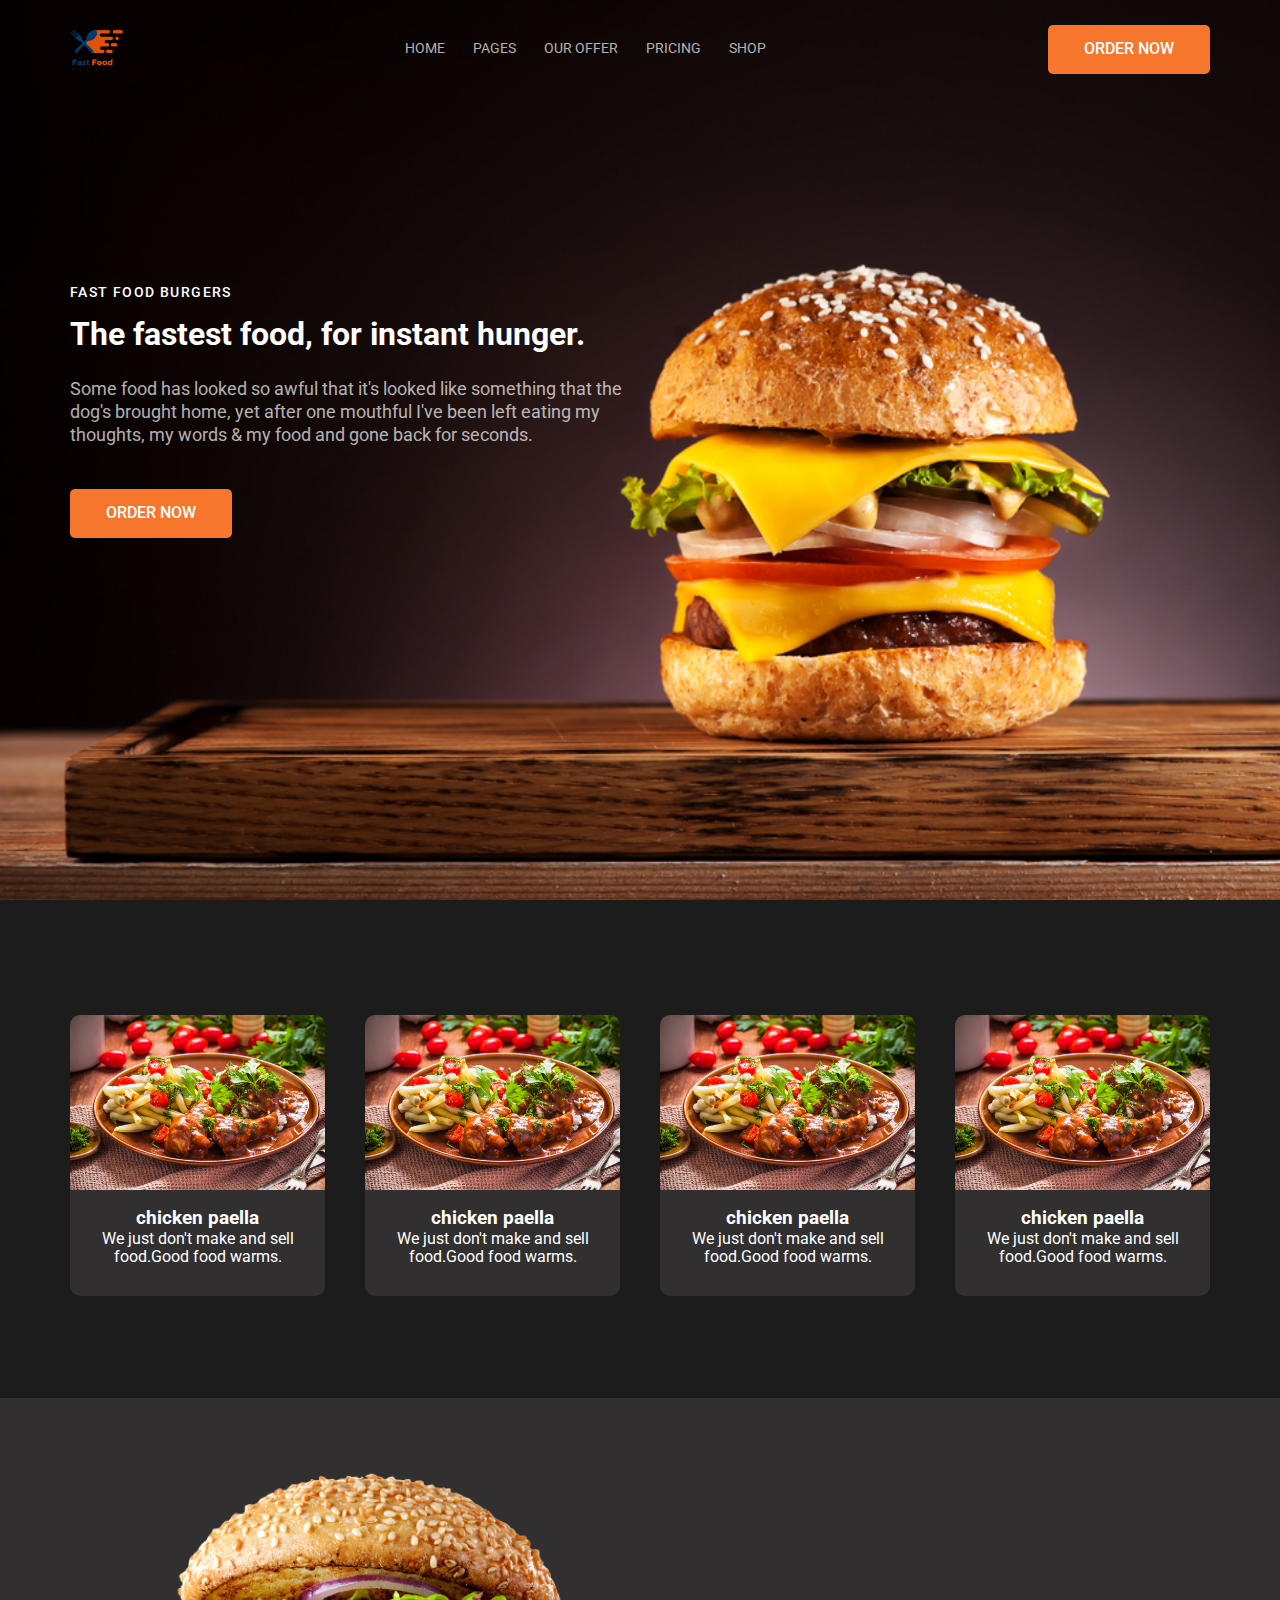
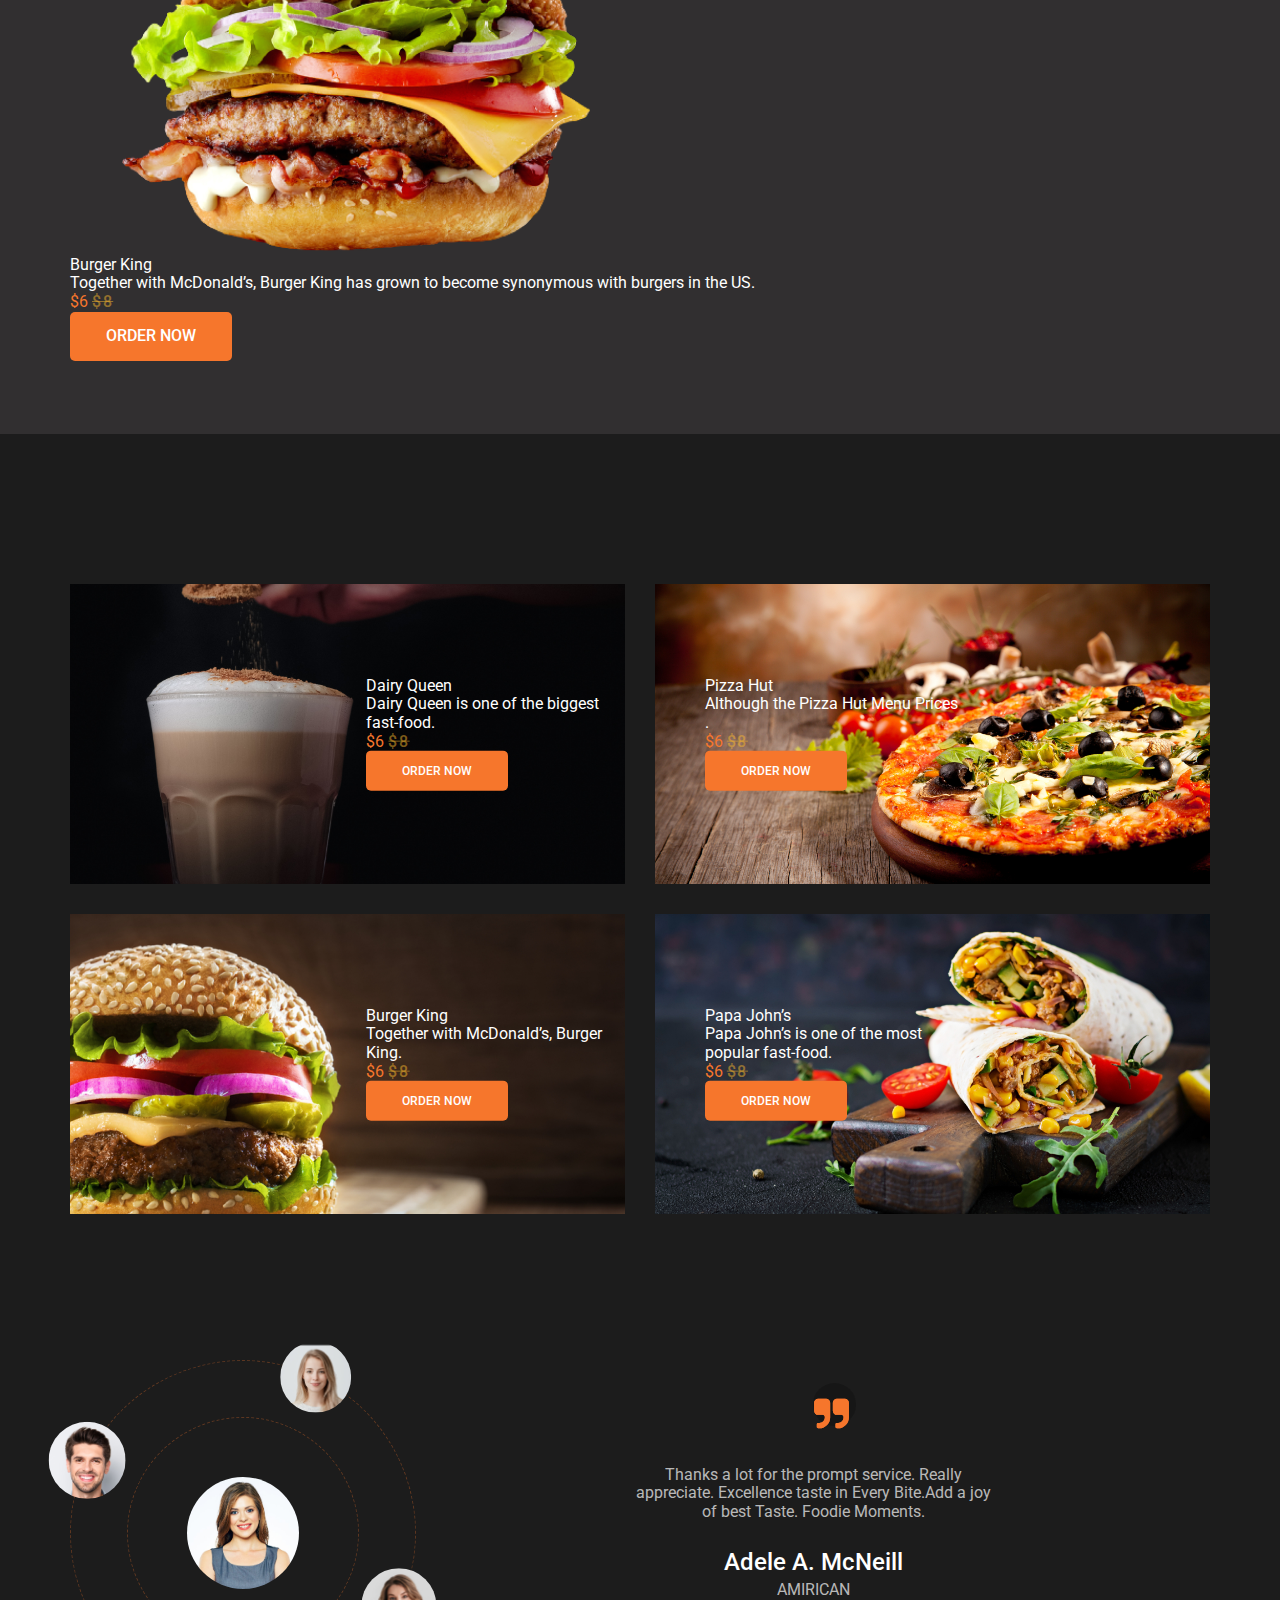
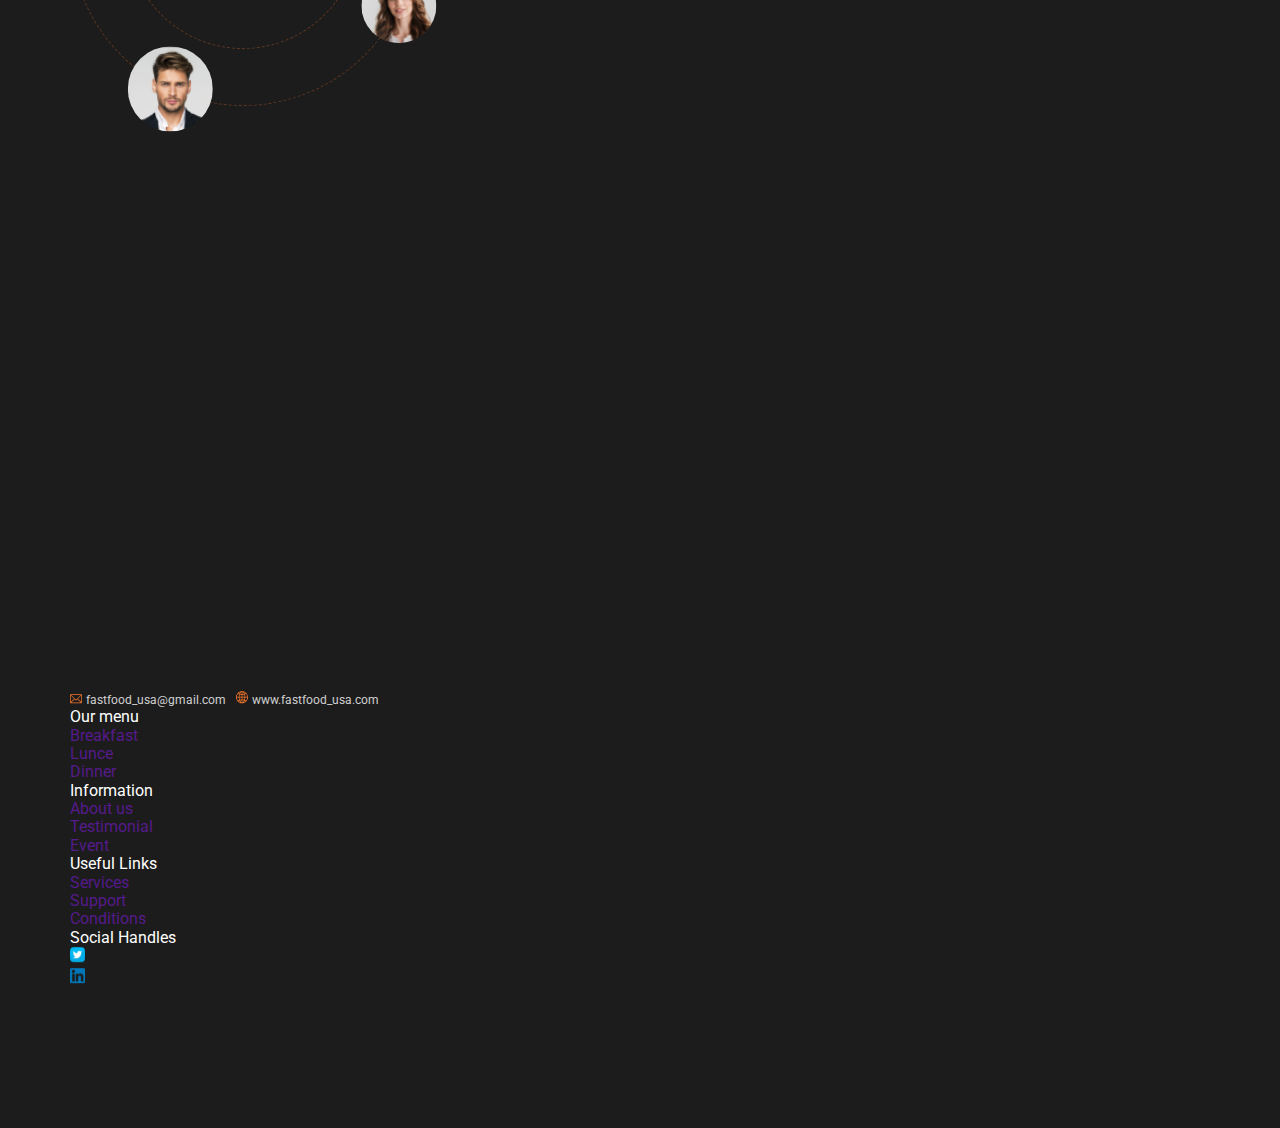
<file: index.html>
<!DOCTYPE html>
<html lang="en">

<head>
    <meta charset="UTF-8">
    <meta http-equiv="X-UA-Compatible" content="IE=edge">
    <meta name="viewport" content="width=1200, initial-scale=1.0">
    <title>Document</title>
    <link rel="preconnect" href="https://fonts.googleapis.com">
    <link rel="preconnect" href="https://fonts.gstatic.com" crossorigin>
    <link href="https://fonts.googleapis.com/css2?family=Roboto:wght@300;400;700&display=swap" rel="stylesheet">
    <link rel="stylesheet" href="css/normize.css">
    <link rel="stylesheet" href="css/style.css">
</head>

<body>
    <div class="wrapper">
        <section class="hero">
            <div class="container">
                <header class="header">
                    <div class="logo"><img src="img/content/fast-food-logo.png" alt="ergreg" class="logo__img">
                    </div>
                    <nav class="nav">
                        <ul class="nav__list">
                            <li class="nav__item">
                                <a href="#!" class="nav__link">HOME</a>
                            </li>
                            <li class="nav__item">
                                <a href="#!" class="nav__link">PAGES</a>
                            </li>
                            <li class="nav__item">
                                <a href="#!" class="nav__link">OUR OFFER</a>
                            </li>
                            <li class="nav__item">
                                <a href="#!" class="nav__link">PRICING</a>
                            </li>
                            <li class="nav__item">
                                <a href="#!" class="nav__link">SHOP</a>
                            </li>
                        </ul>
                    </nav>
                    <button class="btn">ORDER NOW</button>
                </header>
                <div class="content">
                    <div class="content__disk">
                        <div class="content__headline">FAST FOOD BURGERS</div>
                        <h1 class="tittle content__title">The fastest food, for instant hunger.</h1>
                        <div class="content__text">Some food has looked so awful that it's looked like something that
                            the dog's
                            brought home, yet after one mouthful I've been left eating my thoughts, my words & my food
                            and
                            gone back for seconds.
                        </div>
                    </div>
                    <BUtton class="btn">ORDER NOW</BUtton>
                </div>
            </div>
        </section>
        <section class="food">
            <div class="container">
                <ul class="food__list">
                    <li class="food__item product-card">
                        <div class="product-card__img-wrap">
                            <img src="img/content/chicken-paella.jpg" alt="regjupeg" class="product-card__img">
                        </div>
                        <h3 class="product-card__tittle">chicken paella</h3>
                        <div class="paragrapg product-card__desc">We just don't make and sell food.Good food warms.
                        </div>
                    </li>
                    <li class="food__item product-card">
                        <div class="product-card__img-wrap">
                            <img src="img/content/chicken-paella.jpg" alt="regjupeg" class="product-card__img">
                        </div>
                        <h3 class="product-card__tittle">chicken paella</h3>
                        <div class="paragrapg product-card__desc">We just don't make and sell food.Good food warms.
                        </div>
                    </li>
                    <li class="food__item product-card">
                        <div class="product-card__img-wrap">
                            <img src="img/content/chicken-paella.jpg" alt="regjupeg" class="product-card__img">
                        </div>
                        <h3 class="product-card__tittle">chicken paella</h3>
                        <div class="paragrapg product-card__desc">We just don't make and sell food.Good food warms.
                        </div>
                    </li>
                    <li class="food__item product-card">
                        <div class="product-card__img-wrap">
                            <img src="img/content/chicken-paella.jpg" alt="regjupeg" class="product-card__img">
                        </div>
                        <h3 class="product-card__tittle">chicken paella</h3>
                        <div class="paragrapg product-card__desc">We just don't make and sell food.Good food warms.
                        </div>
                    </li>
                </ul>
            </div>

        </section>
        <section class="order">
            <div class="container order__containtr">
                <div class="order__img-wrap">
                    <img src="img/content/bk.png" alt="thraeasdf" class="order__img">
                </div>
                <div class="order__desc">
                    <div class="action order__action">
                        <div class=" action__tittle order__tittle">Burger King</div>
                        <div class="paragrag order__paragrapg">
                            Together with McDonald’s, Burger King has grown to become synonymous with burgers in the US.
                        </div>
                        <div class="order__price">
                            <span class="price__new price__new_size_big">$6</span>
                            <span class="price__old">$8</span>
                        </div>
                        <button class="btn">ORDER NOW</button>
                    </div>
                </div>
            </div>
        </section>
        <section class="offers">
            <div class="container">
                <ul class="offers__list">
                    <li class="offers__item offer">
                        <img src="img/content/Dairy-Queen.jpg" alt="sadgasg" class="offers__img">
                        <div class="action offer__action">
                            <div class=" action__tittle ">Dairy Queen</div>
                            <div class="paragrag order__paragrapg">
                                Dairy Queen is one of the biggest fast-food.
                            </div>
                            <div class="order__price">
                                <span class="price__new">$6</span>
                                <span class="price__old">$8</span>
                            </div>
                            <button class="btn offer__btn">ORDER NOW</button>
                        </div>
                    </li>
                    <li class="offers__item offer">
                        <img src="img/content/Pizza-Hut.jpg" alt="sadgasg" class="offers__img">
                        <div class="action offer__action">
                            <div class=" action__tittle ">Pizza Hut</div>
                            <div class="paragrag order__paragrapg">
                                Although the Pizza Hut Menu Prices .
                            </div>
                            <div class="order__price">
                                <span class="price__new">$6</span>
                                <span class="price__old">$8</span>
                            </div>
                            <button class="btn offer__btn">ORDER NOW</button>
                        </div>
                    </li>
                    <li class="offers__item offer">
                        <img src="img/content/CDSDQwsqfD 1.png" alt="sadgasg" class="offers__img">
                        <div class="action offer__action">
                            <div class=" action__tittle ">Burger King</div>
                            <div class="paragrag order__paragrapg">
                                Together with McDonald’s, Burger King.
                            </div>
                            <div class="order__price">
                                <span class="price__new">$6</span>
                                <span class="price__old">$8</span>
                            </div>
                            <button class="btn offer__btn">ORDER NOW</button>
                        </div>
                    </li>
                    <li class="offers__item offer">
                        <img src="img/content/Papa-John’s.jpg" alt="sadgasg" class="offers__img">
                        <div class="action offer__action">
                            <div class=" action__tittle ">Papa John’s</div>
                            <div class="paragrag offer__paragrapg">
                                Papa John’s is one of the most popular fast-food.
                            </div>
                            <div class="order__price">
                                <span class="price__new">$6</span>
                                <span class="price__old">$8</span>
                            </div>
                            <button class="btn offer__btn">ORDER NOW</button>
                        </div>
                    </li>
                </ul>
            </div>
        </section>
        <section class="feedback">
            <div class="container feedback__container">
                <div class="feedback__avatars feedbacl__column">
                    <ul class="avatars">
                        <li class="avatar feedback__avatar">
                            <a href="a" class="avatar__link">
                                <img src="img/content/man.png" alt="gfhngfdwdq" class="avatar__img">
                            </a>
                        </li>
                        <li class="avatar feedback__avatar">
                            <a href="a" class="avatar__link">
                                <img src="img/content/girl.png" alt="gfhngfdwdq" class="avatar__img">
                            </a>
                        </li>
                        <li class="avatar feedback__avatar">
                            <a href="a" class="avatar__link">
                                <img src="img/content/girl2.png" alt="gfhngfdwdq" class="avatar__img">
                            </a>
                        </li>
                        <li class="avatar feedback__avatar">
                            <a href="a" class="avatar__link">
                                <img src="img/content/man2.png" alt="gfhngfdwdq" class="avatar__img">
                            </a>
                        </li>
                        <li class="avatar feedback__avatar">
                            <a href="a" class="avatar__link">
                                <img src="img/content/girl3.jfif" alt="gfhngfdwdq" class="avatar__img">
                            </a>
                        </li>
                    </ul>
                </div>
                <div class="review feedback__column">
                    <div class="review">
                        <div class="review__text">Thanks a lot for the prompt service. Really appreciate. Excellence
                            taste
                            in Every Bite.Add a joy of best Taste. Foodie Moments.</div>
                    </div>
                    <div class="review__user-name">Adele A. McNeill</div>
                    <div class="review__user-info">AMIRICAN</div>
                </div>
            </div>
        </section>
        <footer class="footer">
            <div class="container footer__container">
                <div class="footer__contact">
                    <a href="!#" class="footer"></a>
                    <div class="footer__links">
                        <div class="contact-link">
                            <a href="" class="content-link">
                                <img src="img/icons/email.svg" alt="" class="contact-link__img">
                                <span class="contact-link__text">fastfood_usa@gmail.com</span>
                            </a>
                            <a href="" class="content-link">
                                <img src="img/icons/web.svg" alt="" class="contact-link__img">
                                <span class="contact-link__text"> www.fastfood_usa.com</span>
                            </a>
                        </div>
                    </div>
                    <ul class="footer__menu">
                        <li class="footer__menu-col">
                            <div class="footer__menu-tittle">Our menu</div>
                            <ul class="footer__menu-item">
                                <a href="" class="footer__menu-link">Breakfast</a>
                            </ul>
                            <ul class="footer__menu-item">
                                <a href="" class="footer__menu-link">Lunce</a>
                            </ul>
                            <ul class="footer__menu-item">
                                <a href="" class="footer__menu-link">Dinner</a>
                            </ul>

                        </li>
                        <li class="footer__menu-col">
                            <div class="footer__menu-tittle">Information</div>
                            <ul class="footer__menu-item">
                                <a href="" class="footer__menu-link">About us </a>
                            </ul>
                            <ul class="footer__menu-item">
                                <a href="" class="footer__menu-link">Testimonial</a>
                            </ul>
                            <ul class="footer__menu-item">
                                <a href="" class="footer__menu-link">Event</a>
                            </ul>

                        </li>
                        <li class="footer__menu-col">
                            <div class="footer__menu-tittle">Useful Links</div>
                            <ul class="footer__menu-item">
                                <a href="" class="footer__menu-link">Services</a>
                            </ul>
                            <ul class="footer__menu-item">
                                <a href="" class="footer__menu-link">Support</a>
                            </ul>
                            <ul class="footer__menu-item">
                                <a href="" class="footer__menu-link">Conditions</a>
                            </ul>
                        </li>
                        <li class="footer__menu-col">
                            <div class="footer__menu-tittle">Social Handles</div>
                            <ul class="social">
                                <li class="social__item">
                                    <a href="" class="social__link">
                                        <img src="img/content/twitter 1.svg" alt="twitter" class="social__icon">
                                    </a>
                                </li>
                                <li class="social__item">
                                    <a href="" class="social__link">
                                        <img src="img/content/linkedin 1.svg" alt="linkedin" class="social__icon">
                                    </a>
                                </li>
                            </ul>
                        </li>
                    </ul>
                </div>
            </div>
        </footer>
    </div>
</body>

</html>
</file>
<file: css/style.css>
* {
    box-sizing: border-box;
}

html,
body {
    height: 100%;
}

body {
    font-family: 'Roboto', sans-serif;
    color: #FFFFFF;
}

.wrapper {
    min-height: 100%;
    background-color: #1C1C1C;
}

ul {
    margin: 0;
    padding: 0;
}

ul>li {
    list-style: none;
}

a {
    text-decoration: none;
    display: block;
}

h1,
h2,
h3,
h4,
h5 {
    margin: 0;
}

img {
    max-width: 100%;
}

.container {
    max-width: 1140px;
    margin: 0 auto;
}

.hero {
    background: url(../img/content/hero-bg.jpg) no-repeat center/cover;
    height: 100vh;
}

.header {
    display: flex;
    align-items: center;
    justify-content: space-between;
    padding: 25px 0px;
}

.logo {
    width: 53px;
    height: 42px;
}

.logo__img {
    width: 100%;
    height: 100%;
    object-fit: contain;
}



.nav__list {
    display: flex;
}

.nav__item {
    margin-right: 28px;
}

.nav__item:last-child {
    margin-right: 0;
}

.nav__link {
    font-size: 14px;
    line-height: 1.14;
    color: rgba(255, 255, 255, 0.7);
    font-weight: 400;
}

.btn {
    background-color: #F6762C;
    border: none;
    border-radius: 5px;
    padding: 15px 36px;
    color: #FFFFFF;
    font-weight: 500;
    font-size: 16px;
    line-height: 1.18;
    transition: all 0.8s;
}

.btn:hover {
    background-color: #ff0400;
}

.content {
    max-width: 49%;
    color: #FFFFFF;
    padding-top: 186px;
}



.content__headline {
    font-weight: 500;
    font-size: 14px;
    line-height: 1.14;
    letter-spacing: 0.1em;
    margin-bottom: 15px;
}

.title {
    font-weight: 500;
    font-size: 57px;
    line-height: 1.17;
}

.content__title {
    margin-bottom: 24px;
}

.content__text {
    font-weight: 400;
    font-size: 18px;
    line-height: 1.3;
    color: rgba(255, 255, 255, 0.7);
    margin-bottom: 42px;
}

.food {
    padding: 115px 0px 102px;
}

.food__list {
    display: flex;
    justify-content: space-between;
}

.food__item {
    width: calc(25% - 30px);
}

.product-card {
    background: #312F30;
    border-radius: 10px;
    overflow: hidden;
    text-align: center;
    padding-bottom: 30px;
}

.product-card__img-wrap {
    width: 100%;
    height: 175px;
    overflow: hidden;
    margin-bottom: 18px;
}

.product-card__img {
    width: 100%;
    height: 100%;
    object-fit: cover;
}

.product-card__title {
    font-weight: 500;
    font-size: 20px;
    line-height: 23px;
    margin-bottom: 13px;
}

.paragraph {
    font-weight: 400;
    font-size: 16px;
    line-height: 1.19;
    color: rgba(255, 255, 255, 0.7);
}




.order {
    padding: 73px 0px;
    background: #312F30;
    ;
}



.order__container {
    display: flex;
    align-items: center;
}

.order__img-wrap {
    width: 50%;
    text-align: center;
}


.order__desk {
    width: 50%;
    padding-left: 109px;
}

.order__acton {
    max-width: 368px;
}





.order__title {
    margin-bottom: 24px;
}


.action__title {
    font-weight: 500;
    font-size: 44.2px;
    line-height: 52px;
}



.order__paragraph {
    margin-bottom: 13px;
}



.price {
    line-height: 19px;
    font-weight: 500;
    letter-spacing: 0.1em;
}

.oder-price {
    margin-bottom: 11px;

}



.price__new {
    color: #F6762C;
}

.price__new_size_big {
    font: 20px;
}

.price__old {
    font-weight: 500;
    font-size: 16px;
    line-height: 19px;
    letter-spacing: 0.1em;
    text-decoration-line: line-through;
    color: #F6762C;
    color: rgba(246, 181, 44, 0.5);
}

.offers {
    padding: 150px 0px 146px;

}

.offers__list {
    display: flex;
    flex-wrap: wrap;
    justify-content: space-between;
    row-gap: 30px;
}

.offers__item {
    width: 48.7%;
    height: 300px;
    position: relative;
}

.offers__item:before {
    content: "";
    width: 100%;
    height: 100%;
    background-color: rgba(0, 0, 0, 0);
    position: absolute;
    transition: all 0.8s;
}


.offers__item:hover:before {
    background-color: #00000096;
}


.offer {
    position: relative;
}

.offers__img {
    width: 100%;
    height: 100%;
    object-fit: cover;
}

.offers__item:nth-child(even) .offer__action {
    left: 9%;
}

.offer__action {
    position: absolute;
    top: 50%;
    transform: translate(0, -50%);
    width: 46.6%;
    right: 0;
}

.offer .action__title {
    font-size: 30px;
    line-height: 35px;
    margin-bottom: 20px;
}

.offer__paragraph {
    margin-bottom: 11px;
}



.offer-price {
    margin-bottom: 11px;
}



.offer__btn {
    padding: 13px 36px;
    font-size: 12px;
}

.feedback {
    padding-bottom: 194px;
}


.feedback__container {
    display: flex;
    align-items: center;
}

.feedback__avatars-wrap {}


.feedback_column {
    width: 50%;
}

.avatars {
    width: 346px;
    height: 346px;
    position: relative;
    border: 1px dashed rgba(246, 118, 44, 0.3);
    border-radius: 50%;
    transform: rotate(-65deg);
}

.avatars::after {
    content: "";
    width: 230px;
    height: 230px;
    border: 1px dashed rgba(246, 118, 44, 0.3);
    display: block;
    border: inherit;
    top: 50%;
    left: 50%;
    transform: translate(-50%, -50%);
    position: absolute;
    border-radius: 50%;
}

.avatar {
    width: 85px;
    height: 85px;
    overflow: hidden;
    border-radius: 50%;

}

.feedback__avatar {
    position: absolute;
    transform: rotate(65deg);
}

.feedback__avatar:nth-child(1) {
    top: 0;
    left: 50%;
    transform: translate(-50%, -50%) rotate(65deg);
    height: 77px;
    width: 77px;


}

.feedback__avatar:nth-child(2) {
    top: 50%;
    right: 0;
    transform: translate(50%, -50%) rotate(65deg);
    height: 71px;
    width: 71px;


}

.feedback__avatar:nth-child(3) {
    bottom: 0;
    left: 50%;
    transform: translate(-50%, 50%) rotate(65deg);
    height: 75px;
    width: 75px;

}

.feedback__avatar:nth-child(4) {
    top: 50%;
    left: 0;
    transform: translate(-50%, -50%) rotate(65deg);
    height: 85px;
    width: 85px;

}

.feedback__avatar:nth-child(5) {

    top: 50%;
    left: 50%;
    transform: translate(-50%, -50%) rotate(65deg);
    height: 112px;
    width: 112px;

}

.feedback__avatars {}

.avatar__link {
    width: 100%;
    height: 100%;
    display: block;
}

.avatar__img {
    width: 100%;
    height: 100%;
    object-fit: cover;
    object-position: top center;
}

.review {
    max-width: 368px;
    text-align: center;
    color: rgba(255, 255, 255, 0.7);
    margin: 0 auto;
    position: relative;
}

.review::before {
    content: "";
    display: block;
    width: 43px;
    height: 43px;
    background-color: rgba(0, 0, 0, 0.1);
    position: absolute;
    border-radius: 50%;
    left: 50%;
    top: -83px;
    transform: translate(-50, 0);
}

.review::after {
    content: "";
    display: block;
    width: 37px;
    height: 31px;
    background: url(../img/content/Group.svg) center/contain no-repeat;
    position: absolute;
    left: 50%;
    top: -68px;
    transform: translate(-75, 0);
}

.review__text {
    margin-bottom: 27px;
}

.review__user-name {
    font-weight: 500;
    font-size: 24px;
    line-height: 1.17;
    color: #FFFFFF;
    margin-bottom: 5px;
}

.review__user-info {}

.footer {
    padding: 125px 0px 140px;
}

.container {}

.footer__container {
    display: flex;
}

.footer__contact {}

.contact-link {
    display: flex;
    align-items: center;
    column-gap: 10px;
}

.content-link {}

.contact-link__img {}

.contact-link__text {
    color: rgba(255, 255, 255, 0.8);
    font-size: 12px;
    line-height: 1.17px;
}

.footer__menu {}

.footer__menu-col {}

.footer__menu-tittle {}

.footer__menu-item {}

.footer__menu-link {}

.social {}

.social__item {}

.social__link {}

.social__icon {}
</file>
<file: css/normize.css>
/*! normalize.css v8.0.1 | MIT License | github.com/necolas/normalize.css */

/* Document
   ========================================================================== */

/**
 * 1. Correct the line height in all browsers.
 * 2. Prevent adjustments of font size after orientation changes in iOS.
 */

html {
  line-height: 1.15; /* 1 */
  -webkit-text-size-adjust: 100%; /* 2 */
}

/* Sections
   ========================================================================== */

/**
 * Remove the margin in all browsers.
 */

body {
  margin: 0;
}

/**
 * Render the `main` element consistently in IE.
 */

main {
  display: block;
}

/**
 * Correct the font size and margin on `h1` elements within `section` and
 * `article` contexts in Chrome, Firefox, and Safari.
 */

h1 {
  font-size: 2em;
  margin: 0.67em 0;
}

/* Grouping content
   ========================================================================== */

/**
 * 1. Add the correct box sizing in Firefox.
 * 2. Show the overflow in Edge and IE.
 */

hr {
  box-sizing: content-box; /* 1 */
  height: 0; /* 1 */
  overflow: visible; /* 2 */
}

/**
 * 1. Correct the inheritance and scaling of font size in all browsers.
 * 2. Correct the odd `em` font sizing in all browsers.
 */

pre {
  font-family: monospace, monospace; /* 1 */
  font-size: 1em; /* 2 */
}

/* Text-level semantics
   ========================================================================== */

/**
 * Remove the gray background on active links in IE 10.
 */

a {
  background-color: transparent;
}

/**
 * 1. Remove the bottom border in Chrome 57-
 * 2. Add the correct text decoration in Chrome, Edge, IE, Opera, and Safari.
 */

abbr[title] {
  border-bottom: none; /* 1 */
  text-decoration: underline; /* 2 */
  text-decoration: underline dotted; /* 2 */
}

/**
 * Add the correct font weight in Chrome, Edge, and Safari.
 */

b,
strong {
  font-weight: bolder;
}

/**
 * 1. Correct the inheritance and scaling of font size in all browsers.
 * 2. Correct the odd `em` font sizing in all browsers.
 */

code,
kbd,
samp {
  font-family: monospace, monospace; /* 1 */
  font-size: 1em; /* 2 */
}

/**
 * Add the correct font size in all browsers.
 */

small {
  font-size: 80%;
}

/**
 * Prevent `sub` and `sup` elements from affecting the line height in
 * all browsers.
 */

sub,
sup {
  font-size: 75%;
  line-height: 0;
  position: relative;
  vertical-align: baseline;
}

sub {
  bottom: -0.25em;
}

sup {
  top: -0.5em;
}

/* Embedded content
   ========================================================================== */

/**
 * Remove the border on images inside links in IE 10.
 */

img {
  border-style: none;
}

/* Forms
   ========================================================================== */

/**
 * 1. Change the font styles in all browsers.
 * 2. Remove the margin in Firefox and Safari.
 */

button,
input,
optgroup,
select,
textarea {
  font-family: inherit; /* 1 */
  font-size: 100%; /* 1 */
  line-height: 1.15; /* 1 */
  margin: 0; /* 2 */
}

/**
 * Show the overflow in IE.
 * 1. Show the overflow in Edge.
 */

button,
input { /* 1 */
  overflow: visible;
}

/**
 * Remove the inheritance of text transform in Edge, Firefox, and IE.
 * 1. Remove the inheritance of text transform in Firefox.
 */

button,
select { /* 1 */
  text-transform: none;
}

/**
 * Correct the inability to style clickable types in iOS and Safari.
 */

button,
[type="button"],
[type="reset"],
[type="submit"] {
  -webkit-appearance: button;
}

/**
 * Remove the inner border and padding in Firefox.
 */

button::-moz-focus-inner,
[type="button"]::-moz-focus-inner,
[type="reset"]::-moz-focus-inner,
[type="submit"]::-moz-focus-inner {
  border-style: none;
  padding: 0;
}

/**
 * Restore the focus styles unset by the previous rule.
 */

button:-moz-focusring,
[type="button"]:-moz-focusring,
[type="reset"]:-moz-focusring,
[type="submit"]:-moz-focusring {
  outline: 1px dotted ButtonText;
}

/**
 * Correct the padding in Firefox.
 */

fieldset {
  padding: 0.35em 0.75em 0.625em;
}

/**
 * 1. Correct the text wrapping in Edge and IE.
 * 2. Correct the color inheritance from `fieldset` elements in IE.
 * 3. Remove the padding so developers are not caught out when they zero out
 *    `fieldset` elements in all browsers.
 */

legend {
  box-sizing: border-box; /* 1 */
  color: inherit; /* 2 */
  display: table; /* 1 */
  max-width: 100%; /* 1 */
  padding: 0; /* 3 */
  white-space: normal; /* 1 */
}

/**
 * Add the correct vertical alignment in Chrome, Firefox, and Opera.
 */

progress {
  vertical-align: baseline;
}

/**
 * Remove the default vertical scrollbar in IE 10+.
 */

textarea {
  overflow: auto;
}

/**
 * 1. Add the correct box sizing in IE 10.
 * 2. Remove the padding in IE 10.
 */

[type="checkbox"],
[type="radio"] {
  box-sizing: border-box; /* 1 */
  padding: 0; /* 2 */
}

/**
 * Correct the cursor style of increment and decrement buttons in Chrome.
 */

[type="number"]::-webkit-inner-spin-button,
[type="number"]::-webkit-outer-spin-button {
  height: auto;
}

/**
 * 1. Correct the odd appearance in Chrome and Safari.
 * 2. Correct the outline style in Safari.
 */

[type="search"] {
  -webkit-appearance: textfield; /* 1 */
  outline-offset: -2px; /* 2 */
}

/**
 * Remove the inner padding in Chrome and Safari on macOS.
 */

[type="search"]::-webkit-search-decoration {
  -webkit-appearance: none;
}

/**
 * 1. Correct the inability to style clickable types in iOS and Safari.
 * 2. Change font properties to `inherit` in Safari.
 */

::-webkit-file-upload-button {
  -webkit-appearance: button; /* 1 */
  font: inherit; /* 2 */
}

/* Interactive
   ========================================================================== */

/*
 * Add the correct display in Edge, IE 10+, and Firefox.
 */

details {
  display: block;
}

/*
 * Add the correct display in all browsers.
 */

summary {
  display: list-item;
}

/* Misc
   ========================================================================== */

/**
 * Add the correct display in IE 10+.
 */

template {
  display: none;
}

/**
 * Add the correct display in IE 10.
 */

[hidden] {
  display: none;
}
</file>
